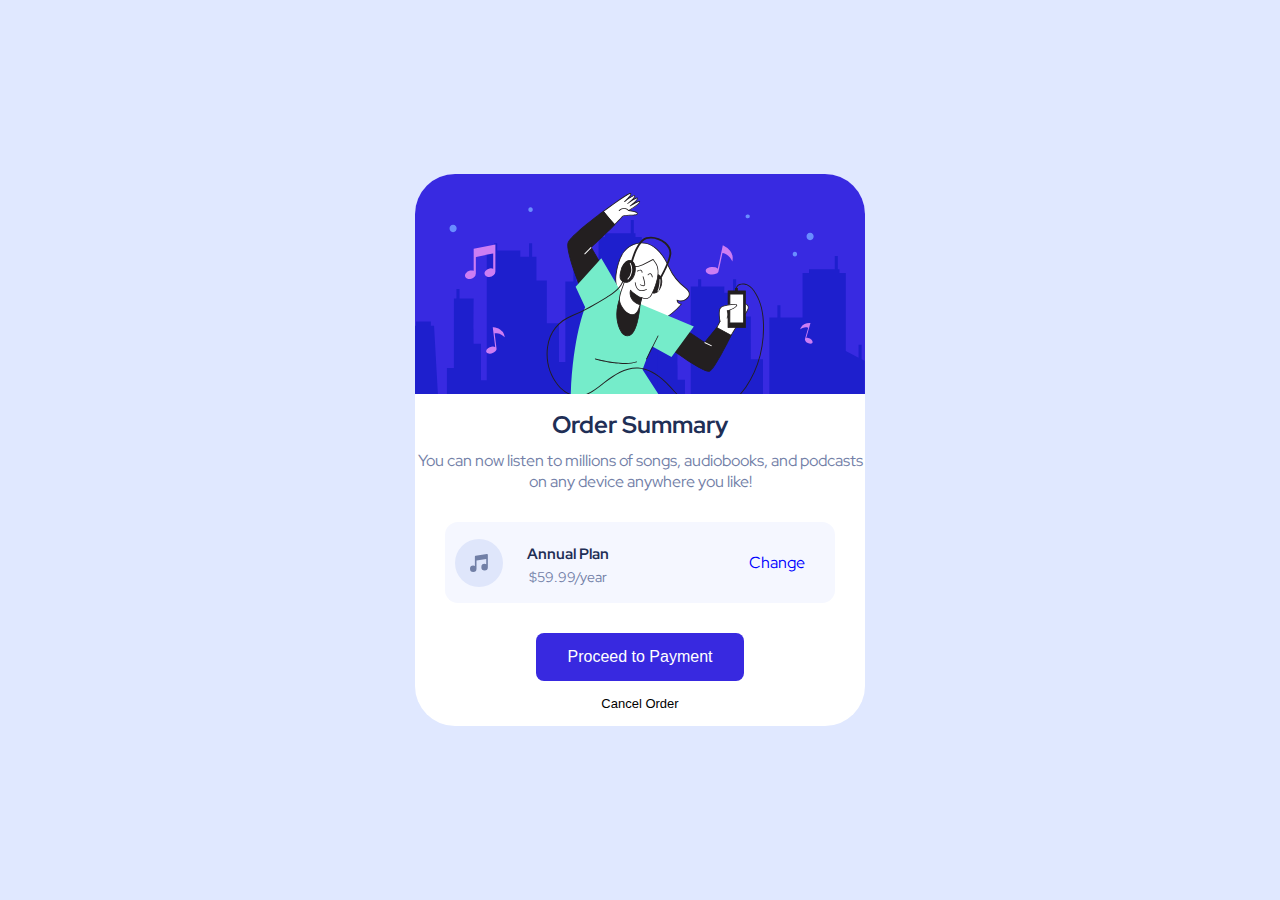
<file: order-summary-component-main/index.html>
<!DOCTYPE html>
<html lang="en">

<head>
  <meta charset="UTF-8">
  <meta name="viewport" content="width=device-width, initial-scale=1.0">
  <!-- displays site properly based on user's device -->
  <link rel="icon" type="image/png" sizes="32x32" href="./images/favicon-32x32.png">
  <link rel="stylesheet" href="style.css">

  <title>Frontend Mentor | Order summary card</title>

  <!-- Feel free to remove these styles or customise in your own stylesheet 👍 -->
</head>

<body>

  <div class="container">
    <div class="hero">
      <img src="images/illustration-hero.svg" alt="hero">
    </div>

    <div class="text-content">
      <h2 class="title" >
        Order Summary
      </h2>

      <p>You can now listen to millions of songs, audiobooks, and podcasts on any
        device anywhere you like!</p>
    </div>

    <div class="music-box">
      <img src="images/icon-music.svg" alt="mui">
      <div class="abc">
      <h1> Annual Plan</h1>
      <p> $59.99/year</p>
    </div>
      <a href="#">Change</a>
    </div>

    <div class="btn">
    <button class="btn1" type="button">Proceed to Payment</button>
    <button class="btn2" type="button">Cancel Order</button>
  </div>
</body>

</html>
    <!--<div class="attribution">
      Challenge by <a href="https://www.frontendmentor.io?ref=challenge" target="_blank">Frontend Mentor</a>.
      Coded by <a href="#">Your Name Here</a>.
    </div> -->
</file>
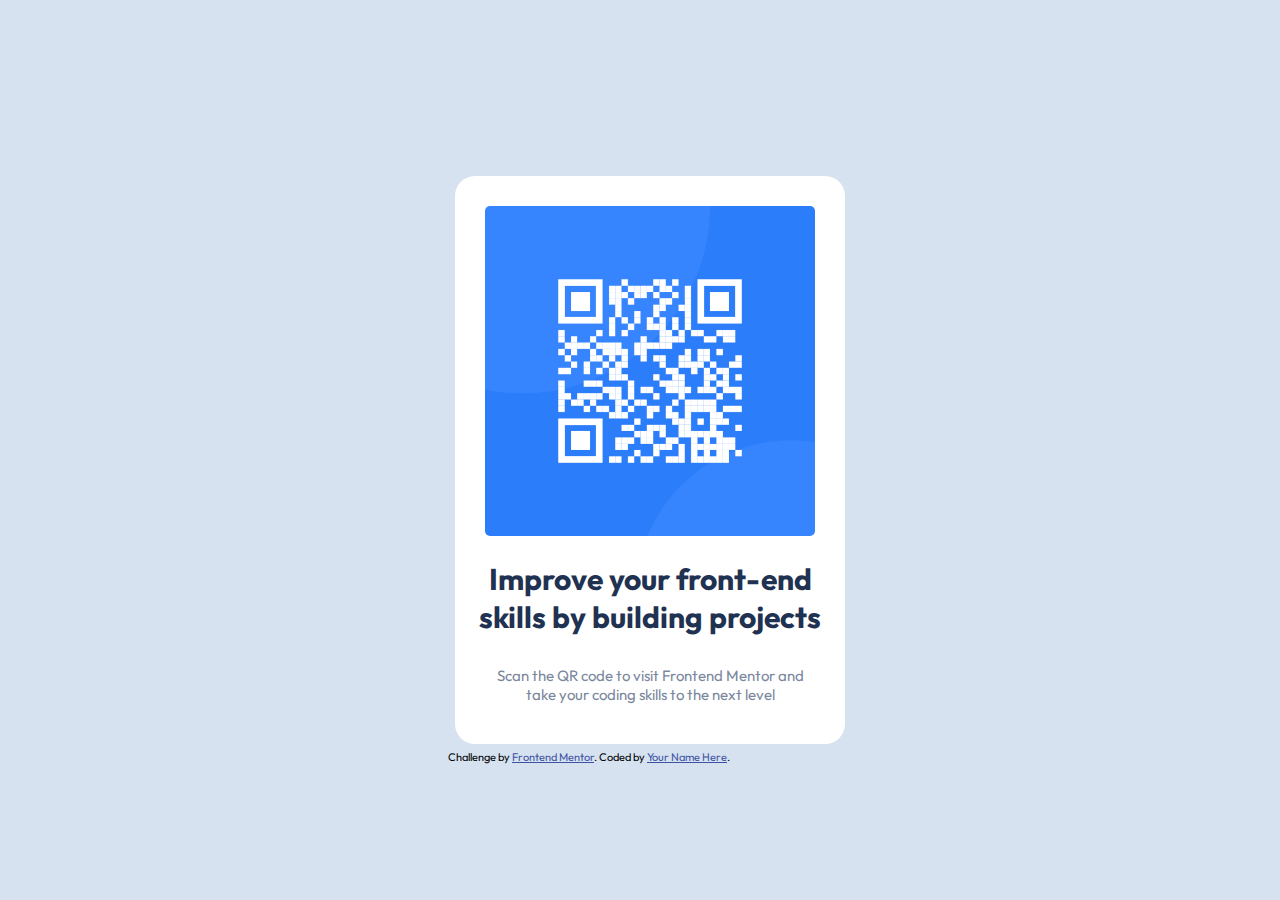
<file: qr-code-component-main/index.html>
<!DOCTYPE html>
<html lang="en">

<head>
  <meta charset="UTF-8">
  <meta name="viewport" content="width=device-width, initial-scale=1.0">
  <!-- displays site properly based on user's device -->

  <link rel="icon" type="image/png" sizes="32x32" href="./images/favicon-32x32.png">
  <link rel="stylesheet" href="style.css">
  <title>Frontend Mentor | QR code component</title>

  <!-- Feel free to remove these styles or customise in your own stylesheet 👍 -->

</head>

<body>

  <div class="container">

    <img src="./images/image-qr-code.png" alt=" " class="img" />

    <div class="text">
      <h1 class="title">Improve your front-end skills by building projects</h1>
      <p>Scan the QR code to visit Frontend Mentor and take your coding skills to the next level</p>
    </div>

  </div>

  <div class="attribution">
    Challenge by <a href="https://www.frontendmentor.io?ref=challenge" target="_blank">Frontend Mentor</a>.
    Coded by <a href="#">Your Name Here</a>.
  </div>
</body>

</html>
</file>
<file: order-summary-component-main/style.css>
@import url('https://fonts.googleapis.com/css2?family=Red+Hat+Display:wght@500;700;900&display=swap');

* {
    margin: 0;
    padding: 0;
    box-sizing: border-box;
}

body {
    font-family: 'Red Hat Display',
        sans-serif;
    min-height: 100vh;
    background-image: url(https://www.digitshack.com/codepen/mentor1/pattern-background-desktop.svg);
    background-repeat: no-repeat;
    background-size: cover;
    background-color: hsl(225, 100%, 94%);
    position: relative;
    font-size: 16px;
    text-align: center;
}

.container {
    position: absolute;
    left: 50%;
    top: 50%;
    transform: translate(-50%, -50%);
    background-color: white;
    max-width: 450px;
    overflow: hidden;
    border-radius: 40px;
}

.btn{
    display: flex;
    flex-direction: column;
    align-items: center;
}

.btn1 {
    background-color: hsl(245, 75%, 52%);
    border-radius: 8px;
    color: white;
    text-align: center;
    padding: 15px 32px;
    display: inline-block;
    font-size: 16px;
    cursor: pointer;
    border: 0;
    outline: 0;
    transition: 0.3s;
}

.btn1:hover{
    background:rgb(62, 164, 253);
}

.btn2{
    background-color: transparent;
    border-radius: 8px;
    color: black;
    text-align: center;
    padding: 15px 32px;
    display: inline-block;
    font-size: 13px;
    cursor: pointer;
    border: 0;
    outline: 0;
}

.btn2:active{
    font-size:16px;
}

.title{
    padding: 10px;
    color: hsl(223, 47%, 23%);
    font-weight: bold; 
}

p{
    color: hsl(224, 23%, 55%);
    text-align: center;
}

.music-box{
    background-color: hsl(225, 100%, 98%);
    border-radius: 13px;
    display: flex;
    align-items: center;
    margin: 30px;
    padding: 10px;
    
}
.music-box img{
    display: flex;
}

.music-box .abc {
    margin-left: 20px;
}

.music-box .abc h1{
    padding: 4px;
    font-size: 15px;
    color: hsl(223, 47%, 23%);
}

.music-box .abc p{
    font-size: 14px;
}

.music-box a {
    color: blue;
    margin-left: auto;
    padding: 20px;
    text-decoration: none;
    display: block;
}

@media only screen and (min-width:1440px) {
    .container{
        max-width: 50%;
    }
    body{
        background-image: url(./images/pattern-background-desktop.svg);
    }
    .title{
        font-size: 13px;
    }
    p{
        font-size: 9px;
    }
    div.music-box {
        padding: 12px;
    }


}
</file>
<file: qr-code-component-main/style.css>
@import url('https://fonts.googleapis.com/css2?family=Outfit:wght@400;700&display=swap');

* {
    margin: 0;
    padding: 0;
    box-sizing: border-box;
}

body {
    font-family: 'Outfit', sans-serif;
    background-color:  hsl(212, 45%, 89%);
    align-items: center;
    font-size: 15px;
    -ms-overflow-style: none;
}

.container{
    position: absolute;
    left: 50%;
    top: 50%;
    transform: translate(-50%, -50%);
    background-color: white;
    max-width: 390px;
    overflow: hidden;
    border-radius: 20px;
    padding: 10px;
    margin: 10px;
    
}

.img{
    width: 100%;
    height: auto;
    padding: 20px;
    border-radius: 25px;
}

.text {
    text-align: center;
    color: hsl(218, 44%, 22%);
    
}

.container p{
    color: hsl(220, 15%, 55%);
    padding: 10px;
    margin: 20px;
    text-align: center;
}

.attribution {
    font-size: 11px;
    text-align: center;
    position: absolute;
    left: 35%;
    top: 50%;
    transform: translateY(300px);
  }

.attribution a {
    color: hsl(228, 45%, 44%);
}

@media screen and (min-width: 1440px) {
    body {
		background-color: lightgreen;
        background-repeat: repeat;
        height: 10vh;
    }
    
}
</file>
